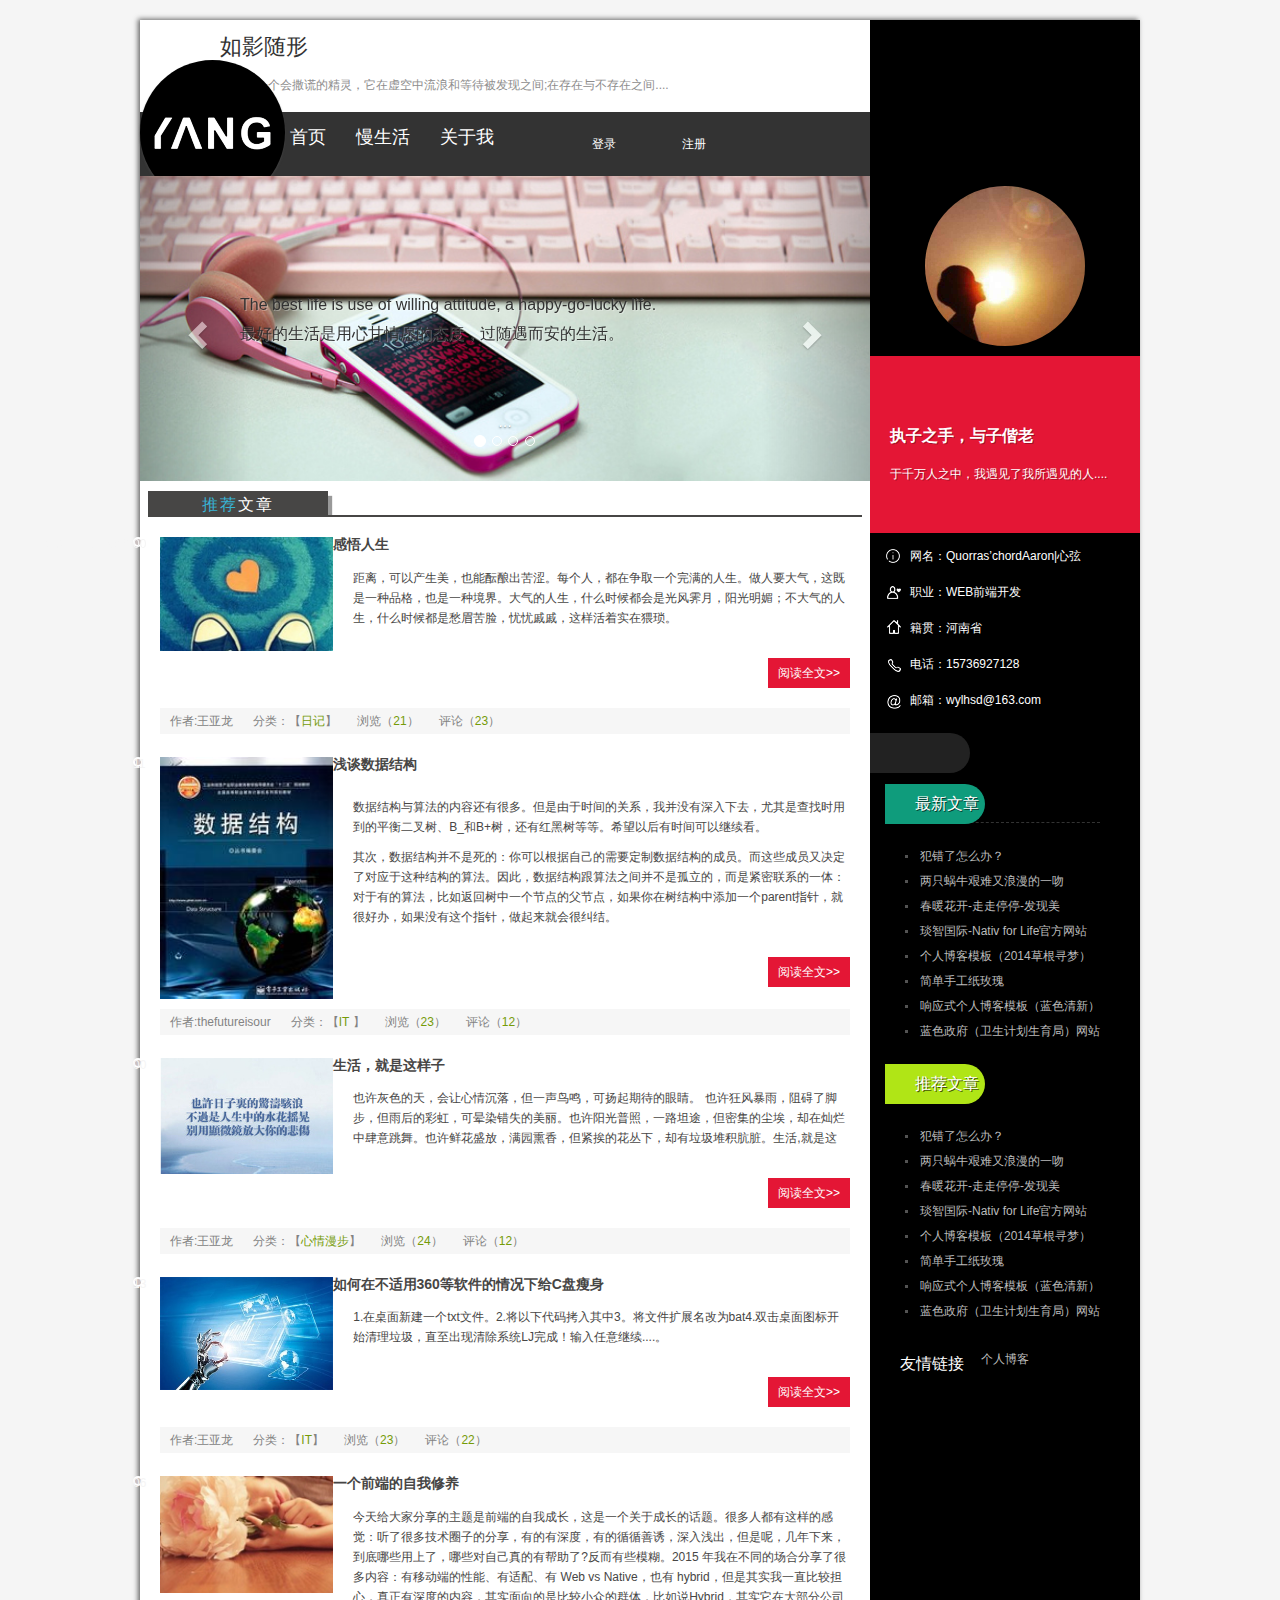
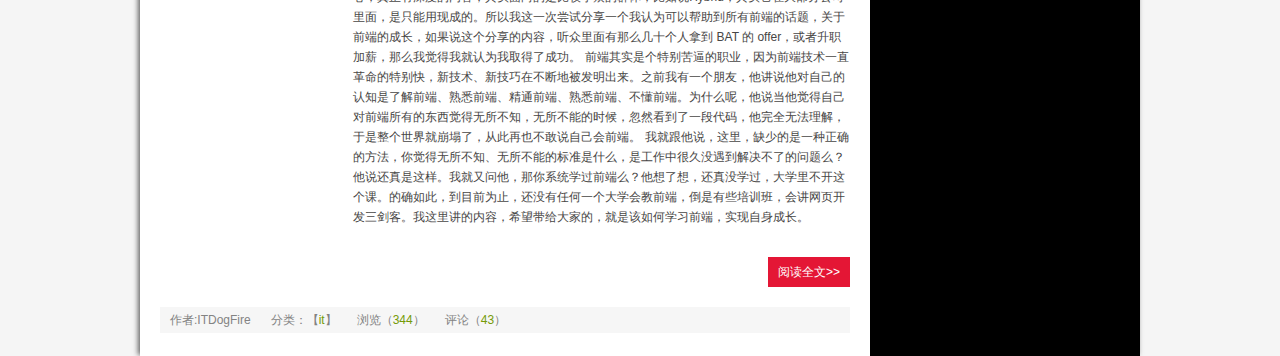
<file: index.html>
<!doctype html>
<html xmlns="http://www.w3.org/1999/html">
	<head>
		<meta charset="UTF-8">
		<meta name="viewport" content="width=device-width, minimum-scale=1.0, maximum-scale=1.0">
		<title>黑色Html5响应式个人博客模板――主题《如影随形》</title>
		<meta name="keywords" content="个人博客模板,博客模板,响应式" />
		<meta name="description" content="如影随形主题的个人博客模板，神秘、俏皮。" />
		<link rel="shortcut icon" href="./logo.ico" type="image/x-icon"> 
		<link href="js/bootstrap/css/bootstrap.min.css" rel="stylesheet">
		<link href="css/base.css" rel="stylesheet">
		<link href="css/index.css" rel="stylesheet">
		<link href="css/media.css" rel="stylesheet">
		<script src="js/jquery-3.1.0.js"></script>
		<script src="js/jquery.form.min.js"></script>
		<script src="js/bootstrap/js/bootstrap.min.js"></script>
		<script src="js/jquery.validate.js"></script>
		<script src="js/jquery.cookie.js"></script>
		<script src="js/navjs.js" type="text/javascript" charset="UTF-8"></script>
		<script src="js/article.js"></script>
		<!--[if lt IE 9]>
    <script src="js/modernizr.js"></script>
    <![endif]-->
	</head>

	<body>
		<div class="ibody">
			<header>
				<h1>如影随形</h1>
				<h2>影子是一个会撒谎的精灵，它在虚空中流浪和等待被发现之间;在存在与不存在之间....</h2>
				<div class="logo">
					<a href="/"></a>
				</div>
				<button type="button" class="navbar-toggle collapsed " data-toggle="collapse" data-target="#topnav">导航
           			 <span class="sr-only">Toggle navigation</span>
					<span class="icon-bar"></span>
					<span class="icon-bar"></span>
            		<span class="icon-bar"></span>
        		</button>
				<nav class="collapse navbar-collapse" id="topnav">
					<ul class="navbar-nav nav ">
						<li>
							<a href="index.html">首页</a>
						</li>
						<li>
							<a href="newlist.html">慢生活</a>
						</li>
						<li>
							<a href="about.html">关于我</a>
						</li>
						<ul class="pull-right navbar-nav">
							<li id="login_in" class="btn" data-toggle="modal" data-target="#login">
								<a href="javascript:void (0)">登录</a>
							</li>
							<li id="register" class="btn" data-toggle="modal" data-target="#reg">
								<a href="javascript:void (0)">注册</a>
							</li>
							<li id="user">
								<a href="javascript:void (0)">王亚龙</a>
							</li>
							<li id="login_out">
								<a href="javascript:void (0)">退出</a>
							</li>
						</ul>
						<!--登录-->

						<!--注册-->
					</ul>
				</nav>
			</header>
			<!--注册-->
			<div class="modal fade" id="reg" tabindex="-1" role="dialog" aria-labelledby="myModalLabel" aria-hidden="false">
				<div class="modal-dialog">
					<div class="modal-content">
						<div class="modal-header">
							<button type="button" class="close" data-dismiss="modal" aria-hidden="true">
                                    &times;
                                </button>
							<h4 class="modal-title">
                                    欢迎注册
                                </h4>
						</div>
						<div class="modal-body">
							<form class="form-horizontal" role="form" id="form_reg">
								<div class="form-group">
									<label for="reg_user" class="col-sm-2 control-label">账号：</label>
									<div class="col-sm-6">
										<input type="text" class="form-control col-sm-6" name="reg_user" id="reg_user" placeholder="请输入账号">
									</div>
								</div>
								<div class="form-group">
									<label for="reg_password" class="col-sm-2 control-label">密码：</label>
									<div class="col-sm-6">
										<input type="password" class="form-control" name="reg_password" id="reg_password" placeholder="请输入密码">
									</div>
								</div>
								<div class="form-group">
									<label for="reg_password_again" class="col-sm-2 control-label">确认密码：</label>
									<div class="col-sm-6">
										<input type="password" class="form-control col-sm-6" name="reg_password_again" placeholder="请再次输入密码">
									</div>
								</div>
								<div class="form-group">
									<label for="email" class="col-sm-2 control-label">邮箱：</label>
									<div class="col-sm-6">
										<input type="text" class="form-control col-sm-6" name="email" placeholder="请输入邮箱，方便密码忘记时找回">
									</div>
								</div>
								<div class="form-group">
									<div class="col-sm-offset-2 col-sm-10">
										<button type="submit" class="btn btn-default">注册</button>
									</div>
								</div>
							</form>
						</div>
						<div class="modal-footer">
							<h4>点击空白处或者按下ESC键可推出</h4>
						</div>
					</div>
					<!-- /.modal-content -->
				</div>
				<!-- /.modal -->
			</div>
			<!--登录-->
			<div class="modal fade" id="login" tabindex="-1" role="dialog" aria-labelledby="myModalLabel" aria-hidden="true">
				<div class="modal-dialog">
					<div class="modal-content">
						<div class="modal-header">
							<button type="button" class="close" data-dismiss="modal" aria-hidden="true">
                                    &times;
                                </button>
							<h4 class="modal-title">
                                    欢迎登录
                                </h4>
						</div>
						<div class="modal-body">
							<form class="form-horizontal" role="form" id="form_login">
								<div class="form-group">
									<label for="user" class="col-sm-2 control-label">账号：</label>
									<div class="col-sm-5">
										<input type="text" class="form-control required" name="login_user" placeholder="请输入账号" id="login_user">
									</div>
								</div>
								<div class="form-group">
									<label for="password" class="col-sm-2 control-label">密码:</label>
									<div class="col-sm-5">
										<input type="password" class="form-control" name="login_password" placeholder="请输入密码">
									</div>
								</div>
								<div class="form-group">
									<div class="col-sm-offset-2 col-sm-4">
										<div class="checkbox">
											<label>
                                                        <input type="checkbox" id="checkbox"> 请记住我
                                                    </label>
										</div>
									</div>
								</div>
								<div class="form-group">
									<div class="col-sm-offset-2 col-sm-10">
										<button type="submit" class="btn btn-default">登录</button>
									</div>
								</div>
							</form>
						</div>
						<div class="modal-footer">
							<h4>点击空白处或者按下ESC键可推出</h4>
						</div>
					</div>
					<!-- /.modal-content -->
				</div>
				<!-- /.modal -->
			</div>
			<div class="visible-sm visible-xs" style="margin-top: 20px;">
				<div class="avatar visible-sm" style="float: left;">
					<a href="about.html"><span>关于杨青</span></a>
				</div>

				<div class="topspaceinfo" style="color: #2B669A;float: left;">
					<h1>执子之手，与子偕老</h1>
					<p>于千万人之中，我遇见了我所遇见的人....</p>
				</div>
				<div class="about_c" style="color: #2B669A; float: left;">
					<p>网名：Quorras’chordAaron|心弦</p>
					<p>职业：WEB前端开发</p>
					<p>籍贯：河南省</p>
					<p>电话：15736927128</p>
					<p>邮箱：wylhsd@163.com</p>
				</div>
				<div class="bdsharebuttonbox col-sm-12" style="background-color: #2B669A;">
					<a href="#" class="bds_qzone" data-cmd="qzone" title="分享到QQ空间"></a>
					<a href="#" class="bds_tsina" data-cmd="tsina" title="分享到新浪微博"></a>
					<a href="#" class="bds_tqq" data-cmd="tqq" title="分享到腾讯微博"></a>
					<a href="#" class="bds_renren" data-cmd="renren" title="分享到人人网"></a>
					<a href="#" class="bds_weixin" data-cmd="weixin" title="分享到微信"></a>
					<a href="#" class="bds_more" data-cmd="more"></a>
				</div>
			</div>
			<article>
				<div class="banner hidden-xs ">
					<div id="carousel-example-generic" class="carousel slide" data-ride="carousel">
						<!-- Indicators -->
						<ol class="carousel-indicators">
							<li data-target="#carousel-example-generic" data-slide-to="0" class="active"></li>
							<li data-target="#carousel-example-generic" data-slide-to="1"></li>
							<li data-target="#carousel-example-generic" data-slide-to="2"></li>
							<li data-target="#carousel-example-generic" data-slide-to="3"></li>
						</ol>

						<!-- Wrapper for slides -->
						<div class="carousel-inner" role="listbox">
							<div class="item active">
								<img src="./images/a1.jpg" alt="..." class="img-responsive" width="100%">
								<div class="carousel-caption">
									...
								</div>
							</div>
							<div class="item">
								<img src="./images/a2.jpg" alt="..." class="img-responsive" width="100%">
								<div class="carousel-caption">
									...
								</div>
							</div>
							<div class="item">
								<img src="./images/a3.jpg" alt="..." class="img-responsive" width="100%">
								<div class="carousel-caption">
									...
								</div>
							</div>
							<div class="item">
								<img src="./images/a4.jpg" alt="..." class="img-responsive" width="100%">
								<div class="carousel-caption">
									...
								</div>
							</div>
						</div>

						<!-- Controls -->
						<a class="left carousel-control" href="#carousel-example-generic" role="button" data-slide="prev">
							<span class="glyphicon glyphicon-chevron-left"></span>
							<span class="sr-only">Previous</span>
						</a>
						<a class="right carousel-control" href="#carousel-example-generic" role="button" data-slide="next">
							<span class="glyphicon glyphicon-chevron-right"></span>
							<span class="sr-only">Next</span>
						</a>
					</div>
					<ul class="texts">
						<p class="text-wrap">The best life is use of willing attitude, a happy-go-lucky life. </p>
						<p>最好的生活是用心甘情愿的态度，过随遇而安的生活。</p>
					</ul>
				</div>
				<div class="bloglist" style="margin-top: 10px;position: relative">
					<h2>
                		<p><span>推荐</span>文章</p>
            		</h2>

				</div>
			</article>
			<aside class="hidden-xs hidden-sm">
				<div class="avatar">
					<a href="about.html"><span>关于本人</span></a>
				</div>
				<div class="topspaceinfo">
					<h1>执子之手，与子偕老</h1>
					<p>于千万人之中，我遇见了我所遇见的人....</p>
				</div>
				<div class="about_c">
					<p>网名：Quorras’chordAaron|心弦</p>
					<p>职业：WEB前端开发</p>
					<p>籍贯：河南省</p>
					<p>电话：15736927128</p>
					<p>邮箱：wylhsd@163.com</p>
				</div>
				<div class="bdsharebuttonbox col-sm-12">
					<a href="#" class="bds_qzone" data-cmd="qzone" title="分享到QQ空间"></a>
					<a href="#" class="bds_tsina" data-cmd="tsina" title="分享到新浪微博"></a>
					<a href="#" class="bds_tqq" data-cmd="tqq" title="分享到腾讯微博"></a>
					<a href="#" class="bds_renren" data-cmd="renren" title="分享到人人网"></a>
					<a href="#" class="bds_weixin" data-cmd="weixin" title="分享到微信"></a>
					<a href="#" class="bds_more" data-cmd="more"></a>
				</div>
				<div class="tj_news col-sm-12">
					<h2>
                <p class="tj_t1">最新文章</p>
            </h2>
					<ul>
						<li>
							<a href="/">犯错了怎么办？</a>
						</li>
						<li>
							<a href="/">两只蜗牛艰难又浪漫的一吻</a>
						</li>
						<li>
							<a href="/">春暖花开-走走停停-发现美</a>
						</li>
						<li>
							<a href="/">琰智国际-Nativ for Life官方网站</a>
						</li>
						<li>
							<a href="/">个人博客模板（2014草根寻梦）</a>
						</li>
						<li>
							<a href="/">简单手工纸玫瑰</a>
						</li>
						<li>
							<a href="/">响应式个人博客模板（蓝色清新）</a>
						</li>
						<li>
							<a href="/">蓝色政府（卫生计划生育局）网站</a>
						</li>
					</ul>
					<h2>
                <p class="tj_t2">推荐文章</p>
            </h2>
					<ul>
						<li>
							<a href="/">犯错了怎么办？</a>
						</li>
						<li>
							<a href="/">两只蜗牛艰难又浪漫的一吻</a>
						</li>
						<li>
							<a href="/">春暖花开-走走停停-发现美</a>
						</li>
						<li>
							<a href="/">琰智国际-Nativ for Life官方网站</a>
						</li>
						<li>
							<a href="/">个人博客模板（2014草根寻梦）</a>
						</li>
						<li>
							<a href="/">简单手工纸玫瑰</a>
						</li>
						<li>
							<a href="/">响应式个人博客模板（蓝色清新）</a>
						</li>
						<li>
							<a href="/">蓝色政府（卫生计划生育局）网站</a>
						</li>
					</ul>
				</div>
				<div class="links">
					<h2>
                <p>友情链接</p>
            		</h2>
					<ul>
						<li>
							<a href="/">个人博客</a>
						</li>
					</ul>
				</div>
			</aside>
			<!--<script src="js/silder.js"></script>-->
			<div class="clear"></div>
			<!-- 清除浮动 -->
		</div>
	</body>
</html>
</file>
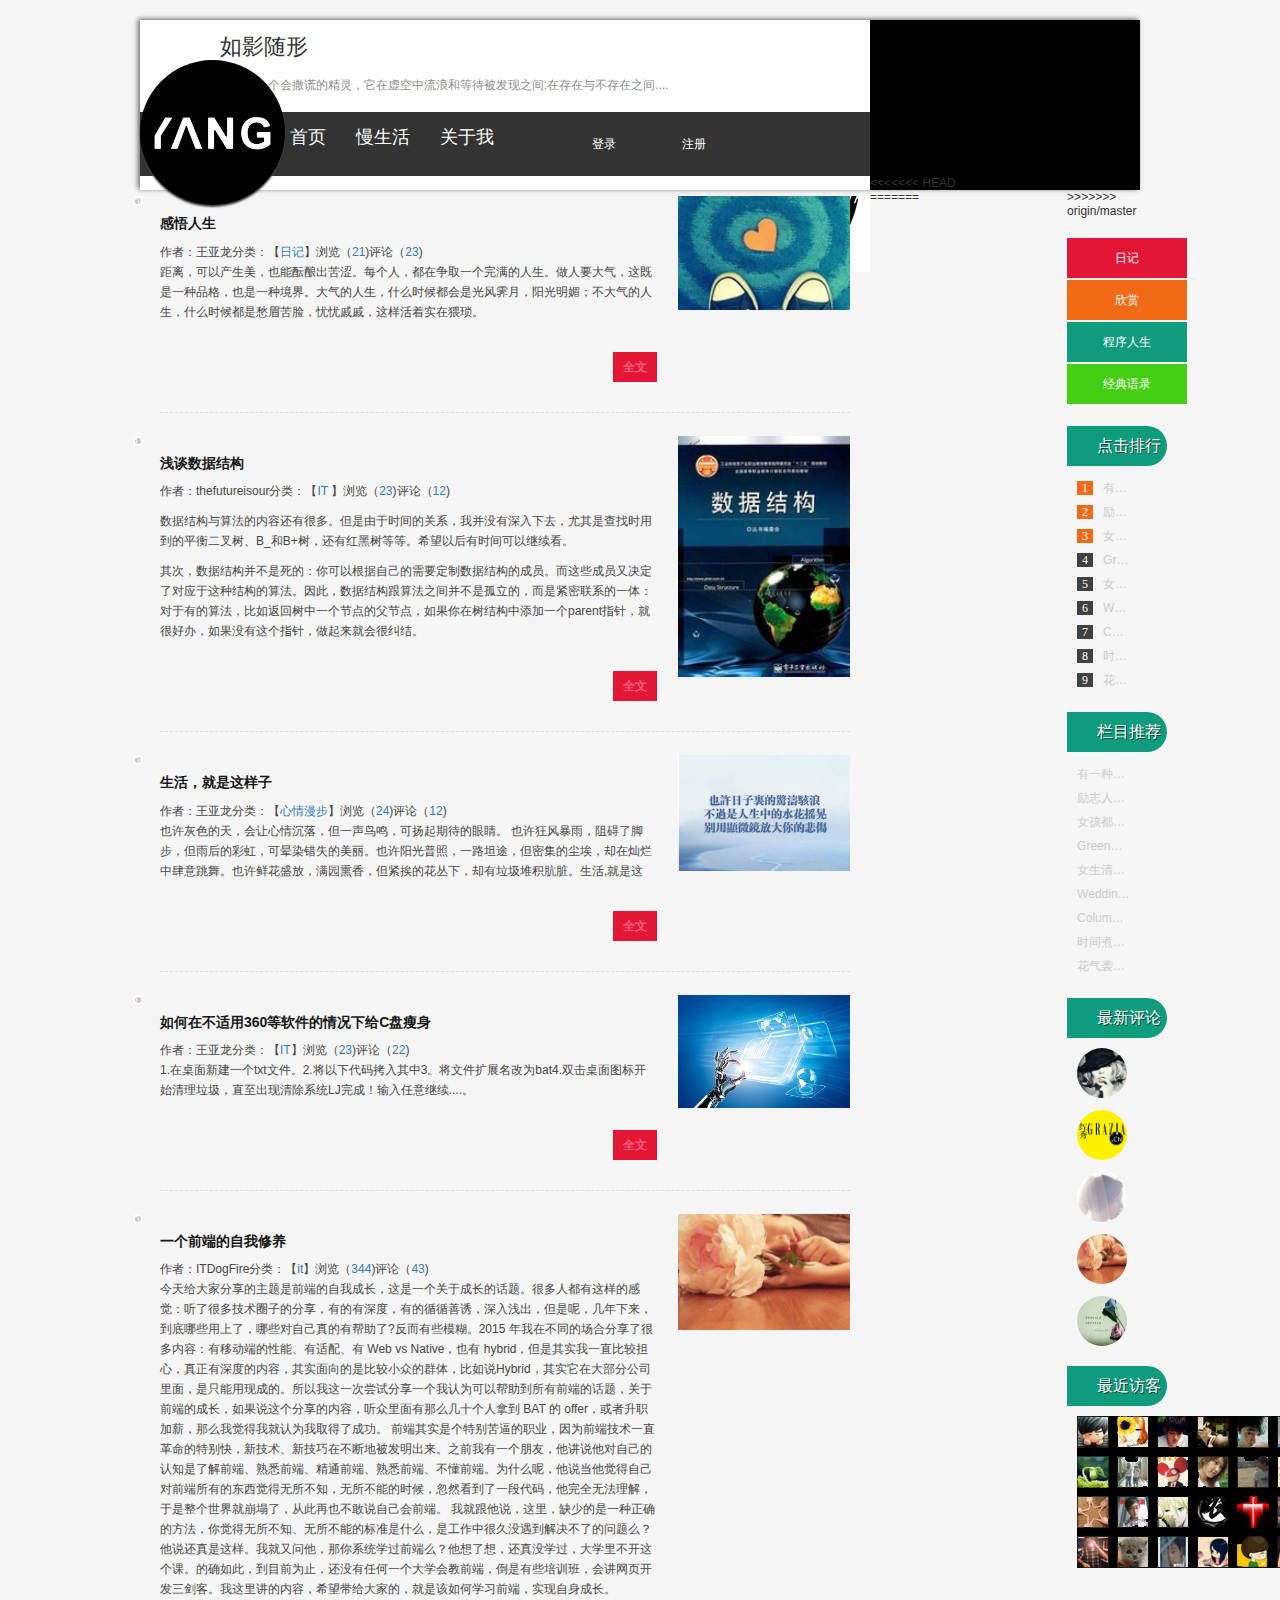
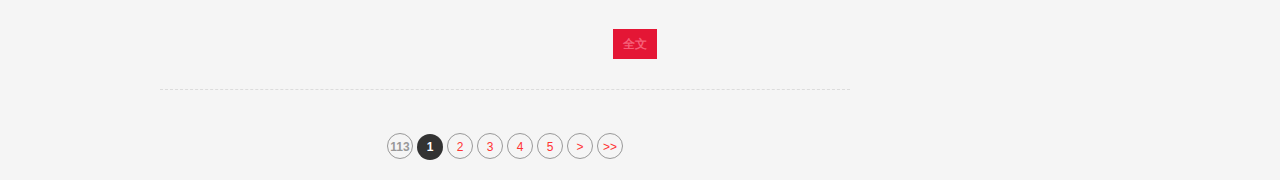
<file: newlist.html>
<!doctype html>
<html>
<head>
  <meta charset="UTF-8">
  <meta name="viewport" content="width=device-width, minimum-scale=1.0, maximum-scale=1.0">
  <title>黑色Html5响应式个人博客模板――主题《如影随形》</title>
  <meta name="keywords" content="个人博客模板,博客模板,响应式" />
  <meta name="description" content="如影随形主题的个人博客模板，神秘、俏皮。" />
  <link href="js/bootstrap/css/bootstrap.min.css" rel="stylesheet">
  <link href="css/base.css" rel="stylesheet">
  <link href="css/index.css" rel="stylesheet">
  <link href="css/style.css" rel="stylesheet">
  <link href="css/about.css" rel="stylesheet">
  <link href="css/media.css" rel="stylesheet">
  <script src="js/jquery-3.1.0.js"></script>
  <script src="js/jquery.form.min.js"></script>
  <script src="js/bootstrap/js/bootstrap.min.js"></script>
  <script src="js/jquery.validate.js"></script>
  <script src="js/jquery.cookie.js"></script>
  <script src="js/navjs.js"></script>
<meta name="viewport" content="width=device-width, minimum-scale=1.0, maximum-scale=1.0">
<!--[if lt IE 9]>
<script src="js/modernizr.js"></script>
<![endif]-->

</head>
<body>
<div class="ibody">
  <header>
    <h1>如影随形</h1>
    <h2>影子是一个会撒谎的精灵，它在虚空中流浪和等待被发现之间;在存在与不存在之间....</h2>
    <div class="logo"><a href="/"></a></div>
    <button type="button" class="navbar-toggle collapsed " data-toggle="collapse" data-target="#topnav">导航
      <span class="sr-only">Toggle navigation</span>
      <span class="icon-bar"></span>
      <span class="icon-bar"></span>
      <span class="icon-bar"></span>
    </button>
    <nav class="collapse navbar-collapse" id="topnav">
      <ul class="navbar-nav nav ">
        <li>
          <a href="index.html">首页</a>
        </li>
        <li>
          <a href="newlist.html">慢生活</a>
        </li>
        <li>
          <a href="about.html">关于我</a>
        </li>
        <ul class="pull-right navbar-nav">
          <li id="login_in" class="btn" data-toggle="modal" data-target="#login">
            <a href="javascript:void (0)">登录</a>
          </li>
          <li id="register" class="btn" data-toggle="modal" data-target="#reg">
            <a href="javascript:void (0)">注册</a>
          </li>
          <li id="user">
            <a href="javascript:void (0)">王亚龙</a>
          </li>
          <li id="login_out">
            <a href="javascript:void (0)">退出</a>
          </li>
        </ul>
        <!--登录-->

        <!--注册-->
      </ul>
    </nav>
  </header>
  <div class="modal fade" id="reg" tabindex="-1" role="dialog" aria-labelledby="myModalLabel" aria-hidden="false">
    <div class="modal-dialog">
      <div class="modal-content">
        <div class="modal-header">
          <button type="button" class="close" data-dismiss="modal" aria-hidden="true">
            &times;
          </button>
          <h4 class="modal-title">
            欢迎注册
          </h4>
        </div>
        <div class="modal-body">
          <form class="form-horizontal" role="form" id="form_reg">
            <div class="form-group">
              <label for="reg_user" class="col-sm-2 control-label">账号：</label>
              <div class="col-sm-6">
                <input type="text" class="form-control col-sm-6" name="reg_user" id="reg_user" placeholder="请输入账号">
              </div>
            </div>
            <div class="form-group">
              <label for="reg_password" class="col-sm-2 control-label">密码：</label>
              <div class="col-sm-6">
                <input type="password" class="form-control" name="reg_password" id="reg_password" placeholder="请输入密码">
              </div>
            </div>
            <div class="form-group">
              <label for="reg_password_again" class="col-sm-2 control-label">确认密码：</label>
              <div class="col-sm-6">
                <input type="password" class="form-control col-sm-6" name="reg_password_again" placeholder="请再次输入密码">
              </div>
            </div>
            <div class="form-group">
              <label for="email" class="col-sm-2 control-label">邮箱：</label>
              <div class="col-sm-6">
                <input type="text" class="form-control col-sm-6" name="email" placeholder="请输入邮箱，方便密码忘记时找回">
              </div>
            </div>
            <div class="form-group">
              <div class="col-sm-offset-2 col-sm-10">
                <button type="submit" class="btn btn-default">注册</button>
              </div>
            </div>
          </form>
        </div>
        <div class="modal-footer">
          <h4>点击空白处或者按下ESC键可推出</h4>
        </div>
      </div>
      <!-- /.modal-content -->
    </div>
    <!-- /.modal -->
  </div>
  <div class="modal fade" id="login" tabindex="-1" role="dialog" aria-labelledby="myModalLabel" aria-hidden="true">
    <div class="modal-dialog">
      <div class="modal-content">
        <div class="modal-header">
          <button type="button" class="close" data-dismiss="modal" aria-hidden="true">
            &times;
          </button>
          <h4 class="modal-title">
            欢迎登录
          </h4>
        </div>
        <div class="modal-body">
          <form class="form-horizontal" role="form" id="form_login">
            <div class="form-group">
              <label for="user" class="col-sm-2 control-label">账号：</label>
              <div class="col-sm-5">
                <input type="text" class="form-control required" name="login_user" placeholder="请输入账号" id="login_user">
              </div>
            </div>
            <div class="form-group">
              <label for="password" class="col-sm-2 control-label">密码:</label>
              <div class="col-sm-5">
                <input type="password" class="form-control" name="login_password" placeholder="请输入密码">
              </div>
            </div>
            <div class="form-group">
              <div class="col-sm-offset-2 col-sm-4">
                <div class="checkbox">
                  <label>
                    <input type="checkbox" id="checkbox"> 请记住我
                  </label>
                </div>
              </div>
            </div>
            <div class="form-group">
              <div class="col-sm-offset-2 col-sm-10">
                <button type="submit" class="btn btn-default">登录</button>
              </div>
            </div>
          </form>
        </div>
        <div class="modal-footer">
          <h4>点击空白处或者按下ESC键可推出</h4>
        </div>
      </div>
      <!-- /.modal-content -->
    </div>
    <!-- /.modal -->
  </div>
  <article>
    <div class="bloglist">
    </div>
    <div class="page"><a title="Total record"><b>113</b></a><b>1</b><a href="/">2</a><a href="/">3</a><a href="/">4</a><a href="/">5</a><a href="/">&gt;</a><a href="/">&gt;&gt;</a></div>
  </article>
<<<<<<< HEAD
  <aside class="visible-lg visible-md">
=======
  <aside  class="visible-lg visible-md">
>>>>>>> origin/master
    <div class="rnav">
      <li class="rnav1 "><a href="/">日记</a></li>
      <li class="rnav2 "><a href="/">欣赏</a></li>
      <li class="rnav3 "><a href="/">程序人生</a></li>
      <li class="rnav4 "><a href="/">经典语录</a></li>
    </div>
    <div class="ph_news">
      <h2>
        <p>点击排行</p>
      </h2>
      <ul class="ph_n">
        <li><span class="num1">1</span><a href="/">有一种思念，是淡淡的幸福,一个心情一行文字</a></li>
        <li><span class="num2">2</span><a href="/">励志人生-要做一个潇洒的女人</a></li>
        <li><span class="num3">3</span><a href="/">女孩都有浪漫的小情怀――浪漫的求婚词</a></li>
        <li><span>4</span><a href="/">Green绿色小清新的夏天-个人博客模板</a></li>
        <li><span>5</span><a href="/">女生清新个人博客网站模板</a></li>
        <li><span>6</span><a href="/">Wedding-婚礼主题、情人节网站模板</a></li>
        <li><span>7</span><a href="/">Column 三栏布局 个人网站模板</a></li>
        <li><span>8</span><a href="/">时间煮雨-个人网站模板</a></li>
        <li><span>9</span><a href="/">花气袭人是酒香―个人网站模板</a></li>
      </ul>
      <h2>
        <p>栏目推荐</p>
      </h2>
      <ul>
        <li><a href="/">有一种思念，是淡淡的幸福,一个心情一行文字</a></li>
        <li><a href="/">励志人生-要做一个潇洒的女人</a></li>
        <li><a href="/">女孩都有浪漫的小情怀――浪漫的求婚词</a></li>
        <li><a href="/">Green绿色小清新的夏天-个人博客模板</a></li>
        <li><a href="/">女生清新个人博客网站模板</a></li>
        <li><a href="/">Wedding-婚礼主题、情人节网站模板</a></li>
        <li><a href="/">Column 三栏布局 个人网站模板</a></li>
        <li><a href="/">时间煮雨-个人网站模板</a></li>
        <li><a href="/">花气袭人是酒香―个人网站模板</a></li>
      </ul>
      <h2>
        <p>最新评论</p>
      </h2>
      <ul class="pl_n">
        <dl>
          <dt><img src="images/s8.jpg"> </dt>
          <dt> </dt>
          <dd>DanceSmile
            <time>49分钟前</time>
          </dd>
          <dd><a href="/">文章非常详细，我很喜欢.前端的工程师很少，我记得几年前yahoo花高薪招聘前端也招不到</a></dd>
        </dl>
        <dl>
          <dt><img src="images/s7.jpg"> </dt>
          <dt> </dt>
          <dd>yisa
            <time>2小时前</time>
          </dd>
          <dd><a href="/">我手机里面也有这样一个号码存在</a></dd>
        </dl>
        <dl>
          <dt><img src="images/s6.jpg"> </dt>
          <dt> </dt>
          <dd>小林博客
            <time>8月7日</time>
          </dd>
          <dd><a href="/">博客色彩丰富，很是好看</a></dd>
        </dl>
        <dl>
          <dt><img src="images/003.jpg"> </dt>
          <dt> </dt>
          <dd>DanceSmile
            <time>49分钟前</time>
          </dd>
          <dd><a href="/">文章非常详细，我很喜欢.前端的工程师很少，我记得几年前yahoo花高薪招聘前端也招不到</a></dd>
        </dl>
        <dl>
          <dt><img src="images/002.jpg"> </dt>
          <dt> </dt>
          <dd>yisa
            <time>2小时前</time>
          </dd>
          <dd><a href="/">我手机里面也有这样一个号码存在</a></dd>
        </dl>
      </ul>
      <h2>
        <p>最近访客</p>
        <ul>
          <img src="images/vis.jpg"><!-- 直接使用“多说”插件的调用代码 -->
        </ul>
      </h2>
    </div>
  </aside>

  <div class="clear"></div>
  <!-- 清除浮动 --> 
</div>
</body>
</html>
<script>
  var json=[{"count":"3","title":"感悟人生","content":"距离，可以产生美，也能酝酿出苦涩。每个人，都在争取一个完满的人生。" +
  "做人要大气，这既是一种品格，也是一种境界。大气的人生，什么时候都会是光风霁月，阳光明媚；" +
  "不大气的人生，什么时候都是愁眉苦脸，忧忧戚戚，这样活着实在猥琐。","author":"王亚龙","class":"日记","date":"2016-10-19 18:00:00","view":"21","comment":"23","img":"./images/006.jpg"},
    {"count":"3","title":"浅谈数据结构","content":"<p>数据结构与算法的内容还有很多。但是由于时间的关系，我并没有深入下去，尤其是查找时用到的平衡二叉树、B_和B+树，还有红黑树等等。希望以后有时间可以继续看。</p><p>其次，数据结构并不是死的：你可以根据自己的需要定制数据结构的成员。而这些成员又决定了对应于这种结构的算法。因此，数据结构跟算法之间并不是孤立的，而是紧密联系的一体：对于有的算法，比如返回树中一个节点的父节点，如果你在树结构中添加一个parent指针，就很好办，如果没有这个指针，做起来就会很纠结。</p>","author":"thefutureisour","class":"IT ","date":"2016-10-19 07:14:11","view":"23","comment":"12","img":"./images/shujujiegou.jpg"},
    {"count":"3","title":"生活，就是这样子","content":"也许灰色的天，会让心情沉落，但一声鸟鸣，可扬起期待的眼睛。 也许狂风暴雨，阻碍了脚步，但雨后的彩虹，可晕染错失的美丽。也许阳光普照，一路坦途，但密集的尘埃，却在灿烂中肆意跳舞。也许鲜花盛放，满园熏香，但紧挨的花丛下，却有垃圾堆积肮脏。生活,就是这","author":"王亚龙","class":"心情漫步","date":"2016-10-19 00:00:00","view":"24","comment":"12","img":"./images/01.jpg"},
    {"count":"3","title":"如何在不适用360等软件的情况下给C盘瘦身","content":"1.在桌面新建一个txt文件。2.将以下代码拷入其中3。将文件扩展名改为bat4.双击桌面图标开始清理垃圾，直至出现清除系统LJ完成！输入任意继续....。","author":"王亚龙","class":"IT","date":"2016-10-18 18:16:13","view":"23","comment":"22","img":"./images/it001.jpg"},
    {"count":"3","title":"一个前端的自我修养","content":"今天给大家分享的主题是前端的自我成长，这是一个关于成长的话题。很多人都有这样的感觉：听了很多技术圈子的分享，有的有深度，有的循循善诱，深入浅出，但是呢，几年下来，到底哪些用上了，哪些对自己真的有帮助了?反而有些模糊。2015 年我在不同的场合分享了很多内容：有移动端的性能、有适配、有 Web vs Native，也有 hybrid，但是其实我一直比较担心，真正有深度的内容，其实面向的是比较小众的群体，比如说Hybrid，其实它在大部分公司里面，是只能用现成的。所以我这一次尝试分享一个我认为可以帮助到所有前端的话题，关于前端的成长，如果说这个分享的内容，听众里面有那么几十个人拿到 BAT 的 offer，或者升职加薪，那么我觉得我就认为我取得了成功。  前端其实是个特别苦逼的职业，因为前端技术一直革命的特别快，新技术、新技巧在不断地被发明出来。之前我有一个朋友，他讲说他对自己的认知是了解前端、熟悉前端、精通前端、熟悉前端、不懂前端。为什么呢，他说当他觉得自己对前端所有的东西觉得无所不知，无所不能的时候，忽然看到了一段代码，他完全无法理解，于是整个世界就崩塌了，从此再也不敢说自己会前端。  我就跟他说，这里，缺少的是一种正确的方法，你觉得无所不知、无所不能的标准是什么，是工作中很久没遇到解决不了的问题么？他说还真是这样。我就又问他，那你系统学过前端么？他想了想，还真没学过，大学里不开这个课。的确如此，到目前为止，还没有任何一个大学会教前端，倒是有些培训班，会讲网页开发三剑客。我这里讲的内容，希望带给大家的，就是该如何学习前端，实现自身成长。","author":"ITDogFire","class":"it","date":"2016-10-17 20:17:06","view":"344",
      "comment":"43","img":"./images/003.jpg"}
  ];
  var html="";
  console.log(json.length);
  for(var i = 0; i < json.length; i++) {
    console.log("hello");
    html += "<div class='newblog'><ul><h3><a>"+json[i].title+"</a></h3><div class='author'><span>作者："+
            json[i].author+"<span><span>分类：【<a>"+json[i].class+"</a>】<span>浏览（<a>"+
            json[i].view+"</a>)<span>评论（<a>"+json[i].comment+"</a>)</span></div><p>"+
            json[i].content+"</p><a href='/' target='blank' class='readmore'>全文</a></ul>"+
            '<figure><img src="'+json[i].img+'" ></figure><div class="dateview">'+json[i].date+
            "</div></div>"
    console.log(html);
  }
  $(".bloglist").append(html);
</script>
</file>
<file: css/base.css>
@charset "utf-8";
* {
    margin: 0;
    padding: 0
}

body {
    font: 12px "����", Arial, Helvetica, sans-serif;
    background: #f5f5f5
}

img {
    border: 0;
    display: block
}

ul {
    list-style: none;
}

h1, h2, h3, h4, h5, h6 {
    font-size: 100%;
    font-weight: normal;
}

a {
    outline: none;
}

a:link, a:visited {
    text-decoration: none;
}

a:hover {
    text-decoration: none;
}

.clear {
    clear: both;
}

.blank {
    height: 5px;
    overflow: hidden;
    width: 100%;
    margin: auto;
    clear: both
}
.ibody {
    background: url(../images/bg.png) repeat-y;
    width: 1000px;
    margin: auto;
    box-shadow: -2px -1px 5px #666;
}

header {
    position: relative;
 
}

header h1 {
    padding: 15px 0 0 80px;
    font-size: 22px;
    font-family: "Microsoft Yahei", Arial, Helvetica, sans-serif;
}

header h2 {
    margin: 20px 80px;
    color: #8e8d8d
}

/* logo */
.logo {
    background: url(../images/logo.png) no-repeat #000 center;
    width: 145px;
    height: 145px;
    border-radius: 50%;
    position: absolute;
    left: 0px;
    top: 40px;
    box-shadow: 0px 2px 2px #414141;
}

.logo:hover {
    background: url(../images/home.png) no-repeat #000 center;
}

.logo a {
    width: 100%;
    height: 100%;
    display: block
}

nav {
    background: rgba(0, 0, 0, 0.8);
    filter: progid:DXImageTransform.Microsoft.gradient(gradientType=0, startColorstr=#3333333, endColorstr=#3333333);
}

nav a {
    display: inline-block;
    font-size: 18px;
    font-family: "Microsoft Yahei", Arial, Helvetica, sans-serif;
    color: #FFF;
    padding: 0 20px;
    -webkit-transition: all 1s;
    -moz-transition: all 1s;
    -o-transition: all 1s;
    transition: all 1s;
}

nav a:hover {
    background: #e41635;
}

#topnav_current {
    background: #e41635
}

article {
    width: 73%;
    float: left;
    background: url(../images/ibodybg.png) 560px -147px no-repeat;
}

aside {
    width: 27%;
    /*background: url(../images/ibodybg.png) -170px -147px no-repeat #000;*/
    float: right;
}

.copyright {
    background: #0d0d0d;
    border-radius: 50%;
    text-align: center;
    color: #d8d8d8;
    padding: 20px;
    margin: 60px 20px 0 20px;
    border: #1b1a1a 1px solid;
}

.copyright p {
    line-height: 26px;
    text-shadow: #000 1px 1px 1px
}

.copyright p a {
    color: #d8d8d8;
}

header .navbar-toggle {
    background-color: blueviolet;
    margin: 30px 0;
    z-index: 999;
    position: absolute;
    top: 10px;
    left: 5px;
}

header .navbar-toggle .icon-bar {
    background-color: red;
}
header .nav{
    padding-left: 120px;
}
header nav .pull-right{
    padding-left: 50px;
}
#login_out>a,#user>a,#login_in>a,#register>a{
    font-size: 12px;
}
header .navbar-collapse{
    overflow-x: hidden;
}
.load_more {
	text-align: center;
	display: block;
	
	height: 25px;
	background-color: lightgoldenrodyellow;
}
</file>
<file: css/index.css>
@charset "gb2312";
/* CSS Document */
.banner {
    /*background: url(../images/banner.jpg) no-repeat center;*/
    /*height: 290px;*/
    /*margin: 10px auto;*/
    width: 100%;
    font-size: 16px;
    font-family: "Microsoft Yahei", Arial, Helvetica, sans-serif;
    position: relative;
}

.texts {
    /*line-height: 36px;*/
    padding: 90px 0 0 40px;
    text-shadow: 1px 1px rgba(255, 255, 255, 0.3);
    position: absolute;
    top:30px
}

.texts p {
    -webkit-transition: all 1s;
    -moz-transition: all 1s;
    -o-transition: all 1s;
    transition: all 1s;
    -webkit-transform: translate(60px);
    -moz-transform: translate(60px);
    -o-transform: translate(60px);
    -ms-transform: translate(60px);
    transform: translate(60px);
}

.texts p:hover {
    padding-left: 20px
}

.texts p:nth-child(1) {
    -webkit-animation: animations 3s ease-out 1s backwards;
    -moz-animation: animations 3s ease-out 1s backwards;
    -o-animation: animations 3s ease-out 1s backwards;
    -ms-animation: animations 3s ease-out 1s backwards;
    animation: animations 3s ease-out 1s backwards;
}

.texts p:nth-child(2) {
    -webkit-animation: animations 3s ease-out 4s backwards;
    -moz-animation: animations 3s ease-out 4s backwards;
    -o-animation: animations 3s ease-out 4s backwards;
    -ms-animation: animations 3s ease-out 4s backwards;
    animation: animations 3s ease-out 4s backwards;
}

@-webkit-keyframes animations {
    0% {
        -webkit-transform: translate(0);
        opacity: 0;
    }
    50% {
        -webkit-transform: translate(30px);
        opacity: .5;
    }
    100% {
        -webkit-transform: translate(60px);
        opacity: 1;
    }
}

@-moz-keyframes animations {
    0% {
        -moz-transform: translate(0);
        opacity: 0;
    }
    50% {
        -moz-transform: translate(30px);
        opacity: .5;
    }
    100% {
        -moz-transform: translate(60px);
        opacity: 1;
    }
}

@-o-keyframes animations {
    0% {
        -o-transform: translate(0);
        opacity: 0;
    }
    50% {
        -o-transform: translate(30px);
        opacity: .5;
    }
    100% {
        -o-transform: translate(60px);
        opacity: 1;
    }
}

@-ms-keyframes animations {
    0% {
        -ms-transform: translate(0);
        opacity: 0;
    }
    50% {
        -ms-transform: translate(30px);
        opacity: .5;
    }
    100% {
        -ms-transform: translate(60px);
        opacity: 1;
    }
}

@keyframes animations {
    0% {
        transform: translate(0);
        opacity: 0;
    }
    50% {
        transform: translate(30px);
        opacity: .5;
    }
    100% {
        transform: translate(60px);
        opacity: 1;
    }
}

/* ����������б� */
.bloglist h2 {
    border-bottom: #474645 2px solid;
    margin: 0 8px 20px 8px;
    height: 26px;
    overflow: hidden;
    line-height: 28px;
    font-size: 16px;
    font-family: "Microsoft Yahei", Arial, Helvetica, sans-serif;
    letter-spacing: 2px
}

.bloglist h2 p {
    background: #474645;
    width: 180px;
    color: #fff;
    text-align: center;
    box-shadow: #999 4px 5px 1px;
}

.bloglist h2 p span {
    color: #38b3d4;
}

.blogs {
    margin: 0 20px 20px 20px;
    position: relative;
}

.blogs h3 {
    font-size: 14px;
    font-weight: bold;
    margin-bottom: 15px;
    transition: all .5s
}

.blogs h3 a {
    color: #474645;
}

.blogs h3:hover {
    text-decoration: underline
}

.blogs figure {
    float: left;
    width: 25%;
    overflow: hidden;
}

.blogs figure img {
    width: 100%;
    margin: auto;
    -moz-transition: all 0.5s;
    -webkit-transition: all 0.5s;
    -o-transition: all 0.5s;
    transition: all 0.5s;
}

.blogs figure:hover img {
    -moz-transform: scale(1.1);
    -webkit-transform: scale(1.1);
    -o-transform: scale(1.1);
    -ms-transform: scale(1.1);
}

.blogs ul {
    float: right;
    line-height: 20px;
    width: 72%;
    color: #474645;
}
.blogs .comment-detial ul{
	float: none;
	width: 100%;
}
.blogs .comment-detial ul li{
	width: 100%;
	margin-bottom: 5px;
	line-height: 20px;
	background-color: pink;
	font-size: 18px;
	height: 20px;
}

.blogs ul:hover {
    cursor: pointer;
}

.autor {
    overflow: hidden;
    clear: both;
    margin: 10px 0 0 0;
    display: inline-block;
    line-height: 26px;
    height: 26px;
    color: #838383;
    background: #f6f6f6;
    width: 100%
}

.autor span {
    margin: 0 10px;
}

.autor span a {
    color: #759b08;
}

a.readmore {
    background: #e41635;
    color: #fff;
    padding: 5px 10px;
    float: right;
    margin: 20px 0 0 0
}

.blogs::before {
    content: "";
    width: 10px;
    height: 10px;
    border-radius: 50%;
    position: absolute;
    background: #cac1c1;
    border: 2px solid #fff;
    left: -27px;
    -webkit-transition: all 1s;
    -moz-transition: all 1s;
    -o-transition: all 1s;
    transition: all 1s;
}

.blogs:hover::before {
    background: #474645
}

.dateview {
    position: absolute;
    left: -125px;
    top: 0px;
    z-index: 1;
    color: #F5F5F5;
}

.blogs::after {
    content: "";
    width: 121px;
    height: 29px;
    position: absolute;
    left: -148px;
    top: -9px;
    z-index: 0;
    background: #474645 url(../images/ti.png) no-repeat;
    opacity: 0;
    -webkit-transition: all 1s;
    -moz-transition: all 1s;
    -o-transition: all 1s;
    transition: all 1s;
}

.blogs:hover::after {
    opacity: 1
}

/* �Ҳ������˵��� */
.avatar {
    margin: 10px auto;
    width: 160px;
    height: 160px;
    border-radius: 100%;
    overflow: hidden;
}

.avatar a {
    display: block;
    padding-top: 100px;
    width: 160px;
    background: url(../images/logo.JPG) no-repeat;
    background-size: 160px 160px;
}

.avatar a span {
    display: block;
    margin-top: 63px;
    padding-top: 8px;
    width: 160px;
    height: 55px;
    text-align: center;
    line-height: 20px;
    color: #fff;
    background: rgba(0, 0, 0, .5);
    -webkit-transition: margin-top .2s ease-in-out;
    -moz-transition: margin-top .2s ease-in-out;
    -o-transition: margin-top .2s ease-in-out;
    transition: margin-top .2s ease-in-out;
}

.avatar a:hover span {
    display: block;
    margin-top: 0;
}

.topspaceinfo {
    background: #e41635;
    padding: 40px 20px;
    color: #fff;
    text-shadow: 1px 1px rgba(0, 0, 0, .3);
}

.topspaceinfo h1 {
    font-size: 16px;
    line-height: 40px;
    font-weight: bold;
}

.about_c {
    margin: 10px 0;
    color: #fff;
    line-height: 26px;
}

.about_c p:first-child, .about_c p:nth-child(2), .about_c p:nth-child(3), .about_c p:nth-child(4), .about_c p:last-child {
    background: url(../images/about_c.png) no-repeat;
}

.about_c p:first-child {
    background-position: 15px 6px;
}

.about_c p:nth-child(2) {
    background-position: 15px -20px
}

.about_c p:nth-child(3) {
    background-position: 15px -48px
}

.about_c p:nth-child(4) {
    background-position: 15px -70px
}

.about_c p:last-child {
    background-position: 15px -97px
}

.about_c p {
    display: block;
    padding-left: 40px;
}

.about_c p:hover {
    background: #222
}

.bdsharebuttonbox {
    margin: 20px;
    clear: both;
}

/* �ٶȷ��� */
/* �Ҳ��Ƽ���Ϣ�б� */
.tj_news h2, .links h2 {
    font-size: 16px;
    font-family: "Microsoft Yahei", Arial, Helvetica, sans-serif;
    color: #FFF;
}

.tj_news h2 p, .links h2 p {
    height: 40px;
    line-height: 40px;
    width: 100px;
    padding: 0 0 0 30px;
    border-radius: 0 20px 20px 0;
    text-shadow: rgba(0, 0, 0, .65) 1px 1px;
}

.tj_t1 {
    background: #0f9c7c
}

.tj_t2 {
    background: #b0e516
}

.tj_news ul {
    margin: 20px 0 20px 20px
}

.tj_news ul li a:hover, .links ul li a:hover {
    text-decoration: underline;
    color: #FFF
}

.tj_news ul li {
    height: 25px;
    line-height: 25px;
    clear: both;
    padding-left: 5px;
    overflow: hidden;
    padding-left: 15px;
    background: url(../images/li.jpg) no-repeat left center;
}

.tj_news ul li a, .links ul li a {
    color: #bbbbbb;
}

/* �������� */
.links h2 p {
    background: #222
}

.links ul {
    margin: 20px 0
}

.links ul li {
    height: 30px;
    line-height: 30px;
    text-align: center;
    border-bottom: #333 1px dashed;
    margin: 0 40px;
}
</file>
<file: css/media.css>
@charset "gb2312";
/* media css Document */
@media screen and (max-width: 754px) {
    .ibody {
        width: 90%;
        margin: auto;
        box-shadow: 0px 2px 5px #666;
    }

    article {
        float: none;
        width: 100%;
        margin-top: 20px;
        background: #fff;
    }


    header {
        background: url(../images/ms8.png) top right no-repeat #FFF;
    }

    aside, .dateview {
        display: none
    }

    nav {
        padding-left: 0;
        text-align: center
    }
    header nav .pull-right {
        padding-left: 0;
    }

    nav a {
        padding: 0;
    }
    header .nav{
       padding-left: 0px;
    }

    .banner {
        background-size: auto;
        height: 130px;
        font-size: 12px;
        font-family: "Microsoft Yahei", Arial, Helvetica, sans-serif;
    }

    .texts {
        line-height: 36px;
        padding: 20px 0 0 10px;
        text-shadow: 1px 1px rgba(255, 255, 255, 0.3);
    }

    .blogs::after {
        background: none
    }

    .autor span {
        margin: 0 5px 0 0;
      
    }

    .blogs figure {
        width: 35%;
    }

    .blogs ul {
        width: 62%;
    }
<<<<<<< HEAD
    article .about{
=======
	article .about{
>>>>>>> origin/master
        padding-top: 70px;
    }
    article .bloglist{
        padding-top: 70px;
    }
}
@media screen and (max-width: 454px) {
    article {
        float: none;
        width: 100%
    }

    .logo {
        position: static;
        margin: 0 auto 10px
    }

    .texts {
        line-height: 36px;
        padding: 20px 0 0 10px;
        text-shadow: 1px 1px rgba(255, 255, 255, 0.3);
    }


    /*.blogs::after, .newblog::after {*/
        /*background: none*/
    /*}*/

    .blogs figure,.newblog figure {
        width: 100%;
        float: none;
    }
    .blogs ul, .newblog ul {
        width: 100%;
        float: none;
    }

    .blogs {
        margin: 0 10px 10px 10px;
    }
}
@media screen and (max-width:400px ) {
	.autor span:nth-child(2) {
        display: none;
      
    }
}
</file>
<file: css/style.css>
@charset "gb2312";
/* CSS Document */
.about_h { font-size: 12px; color: #666; line-height: 30px; height: 30px; border-bottom: #d7d7d7 1px solid; padding-left: 60px; margin: 20px; background: url(../images/5849.png) 40px 5px no-repeat; }
.about_h a { color: #666; margin: 0 5px; }
.about_h a:hover { color: #e41635 }
.newblog { margin: 0 20px 20px 20px; border-bottom: #dcdcdc 1px dashed; position: relative; clear: both; display: inline-block; padding-bottom: 20px; }
.newblog h3 { font-size: 14px; font-weight: bold; margin-bottom: 10px }
.newblog h3 a { color: #181818; }
.newblog h3 a:hover { text-decoration: underline }
.newblog ul { float: left; line-height: 20px; width: 72%; color: #474645; }
.newblog::before { content: ""; width: 10px; height: 10px; border-radius: 50%; position: absolute; background: #cac1c1; border: 2px solid #fff; left: -27px; -webkit-transition: all 1s; -moz-transition: all 1s; -o-transition: all 1s; transition: all 1s; }
.newblog:hover::before { background: #474645 }
.dateview { position: absolute; left: -125px; top: 0px; z-index: 1; color: #F5F5F5; }
.newblog::after { content: ""; width: 121px; height: 29px; position: absolute; left: -148px; top: -9px; z-index: 0; background: #474645 url(../images/ti.png) no-repeat; opacity: 0; -webkit-transition: all 1s; -moz-transition: all 1s; -o-transition: all 1s; transition: all 1s; }
.newblog:hover::after { opacity: 1 }
.dateview { position: absolute; left: -125px; top: 0px; z-index: 1; color: #F5F5F5; }
.newblog figure { float: right; width: 25%; overflow: hidden; }
.newblog figure img { width: 100%; margin: auto; -moz-transition: all 0.5s; -webkit-transition: all 0.5s; -o-transition: all 0.5s; transition: all 0.5s; }
.newblog figure:hover img { -moz-transform: scale(1.1); -webkit-transform: scale(1.1); -o-transform: scale(1.1); -ms-transform: scale(1.1); }
a.readmore { color: #f55f77; margin-left: 10px; font-weight: bold }
.autor { color: #8c8d8d; line-height: 26px; background: url(../images/5794.png) no-repeat left; padding-left: 25px }
.autor a { color: #0f9c7c; font-weight: bold }
.autor span { margin: 0 5px 0 0; }
.page { margin: 20px 0; text-align: center; width: 100%; overflow: hidden; }
.page a b { color: #999; }
.page>b, .page a { margin: 0 2px; height: 26px; line-height: 26px; border-radius: 50%; width: 26px; text-align: center; display: inline-block }
.page a { margin: 0 2px; height: 26px; line-height: 26px; border-radius: 50%; width: 26px; text-align: center; display: inline-block }/* ���IE6 */
.page>b, .page a:hover { background: #333; color: #FFF; }
.page a { color: #F33; border: #999 1px solid; }
.rnav { width: 120px; margin: 20px auto; overflow: hidden; }
.rnav li { width: 120px; text-align: center; display: inline-block; margin-bottom: 2px; height: 40px; line-height: 40px }
.rnav li a { color: #FFF; display: block; -webkit-transition: all 1s; -moz-transition: all 1s; -o-transition: all 1s; transition: all 1s }
.rnav1 { background: #e41637 }
.rnav2 { background: #f16b17 }
.rnav3 { background: #0f9c7c }
.rnav4 { background: #46ce14 }
.rnav li a:hover { background: rgba(255,255,255,0.2); -webkit-transform: rotate(360deg); -moz-transform: rotate(360deg); -o-transform: rotate(360deg); transform: rotate(360deg); }
.ph_news h2 { font-size: 16px; font-family: "Microsoft Yahei", Arial, Helvetica, sans-serif; color: #FFF; }
.ph_news h2 p { height: 40px; line-height: 40px; width: 100px; padding: 0 0 0 30px; border-radius: 0 20px 20px 0; text-shadow: rgba(0,0,0,.65) 1px 1px; background: #0f9c7c }
.ph_news ul { margin: 10px }
.ph_news li { white-space: nowrap; text-overflow: ellipsis; overflow: hidden; width: 100%; color: #cdcbcb; line-height: 24px; height: 24px; }
.ph_news li a { color: #cdcbcb; }
.ph_news li a:hover, .pl_n dd a:hover { text-decoration: underline }
.ph_n li span { margin-right: 10px; font-family: "΢���ź�"; color: #FFF; background: #404040; padding: 0 5px }
.ph_n li span.num1, .ph_n li span.num2, .ph_n li span.num3 { background: #f16b17 }
/* �������� */
.pl_n dl { display: block; overflow: hidden; margin-bottom: 12px; color: #cdcbcb; }
.pl_n dd { line-height: 22px; white-space: nowrap; text-overflow: ellipsis; overflow: hidden }
.pl_n dd a { color: #555454 }
.pl_n time { color: #066; margin-left: 10px }
.pl_n dt { float: left; }
.pl_n dt img { width: 50px; height: 50px; margin-right: 10px; border-radius: 50%; transition: all 1s }
.pl_n dt img:hover { -webkit-transform: rotate(360deg); -ms-transform: rotate(30deg); -moz-transform: rotate(30deg); -o-transform: rotate(30deg); transform: rotate(30deg); }
.index_about { margin: 20px }
.c_titile { font-size: 22px; margin: 20px 0; text-align: center; font-family: "Microsoft Yahei", Arial, Helvetica, sans-serif; }
.box_c { color: #999; text-align: center }
.box_c span { margin: 0 10px; }
.box_c span a { color: #099; }
ul.infos { overflow: hidden; margin: 20px 0; line-height: 28px; font-size: 14px; text-indent: 2em; color: #525554 }
ul.infos p { margin-bottom: 10px }
ul.infos p img { display: block; margin: auto }
.keybq { background: url(../images/6264.png) no-repeat 10px center #F8F8F8; line-height: 30px; height: 30px; padding-left: 40px; border: 1px solid #F0F0F0; margin: 20px 0; }
.keybq span { color: #099 }
.nextinfo { line-height: 24px; }
.nextinfo a, .otherlink li a { color: #756f71 }
.otherlink h2 { border-bottom: #099 2px solid; line-height: 40px; font-size: 12px; background: url(../images/5794.png) 10px center no-repeat; padding-left: 40px; color: #099 }
.otherlink ul { margin: 10px 0 }
.otherlink li { line-height: 24px; height: 24px; display: block; width: 290px; float: left; overflow: hidden; margin-right: 30px; }
.otherlink li a:hover, .nextinfo a:hover { text-decoration: underline }
.template { margin: 0 10px 0 10px; }
.template h3 { border-bottom: #333 2px solid; width: 100%; overflow: hidden; font-size: 14px; font-family: "΢���ź�"; display: block; clear: both; margin-bottom: 10px; position: relative }
.template h3 p { background: #474645; width: 180px; height: 25px; line-height: 25px; color: #fff; text-align: center; box-shadow: #999 4px 5px 1px; }
.template h3 p span { color: #38b3d4; }
.template ul li { margin: 3px; float: left; display: block; padding: 5px 5px 6px 5px; -webkit-transition: all 1s; -moz-transition: all 1s; -o-transition: all 1s; transition: all 1s; }
.template li img { width: 142px; height: 80px; background: #FFF; padding: 4px; box-shadow: 0px 0px 2px rgba(0,0,0,.5); display: block; }
.template li span { color: #fff; display: block; text-align: center; margin-top: 5px; width: 142px; overflow: hidden; text-overflow: ellipsis; height: 14px }
.template li:hover { background: #666; padding: 5px 5px 6px 5px; }
a.more { position: absolute; right: 0; top: 4px; color: #666; font-size: 12px }
</file>
<file: css/about.css>
@charset "gb2312";
/* CSS Document */
#main { overflow: hidden }
article{
	margin-top: 20px;
}
.about_h { font-size: 12px; color: #666; line-height: 30px; height: 30px; border-bottom: #d7d7d7 1px solid; padding-left: 60px; margin: 20px; background: url(../images/5849.png) 40px 5px no-repeat; }
.about_h a { color: #666; margin: 0 5px; }
.about_h a:hover { color: #e41635 }
.about { line-height: 22px; margin: 20px; }
.about h2 { font-size: 22px; font-family: cursive; margin-bottom: 20px; color: #f16b17 }
.about p { margin-bottom: 15px }
.about ul { color: #333 }
a.blog_link { color: #0f9c7c; margin: 0 20px }
.avatar { margin: 10px auto; width: 160px; height: 160px; border-radius: 100%; overflow: hidden; }
.avatar a { display: block; padding-top: 100px; width: 160px; background: url(../images/logo.JPG) no-repeat; background-size: 160px 160px; }
.avatar a span { display: block; margin-top: 63px; padding-top: 8px; width: 160px; height: 55px; text-align: center; line-height: 20px; color: #fff; background: rgba(0, 0, 0, .5); -webkit-transition: margin-top .2s ease-in-out; -moz-transition: margin-top .2s ease-in-out; -o-transition: margin-top .2s ease-in-out; transition: margin-top .2s ease-in-out; }
.avatar a:hover span { display: block; margin-top: 0; }
.topspaceinfo { background: #e41635; padding: 40px 20px; color: #fff; text-shadow: 1px 1px rgba(0,0,0,.3); }
.topspaceinfo h1 { font-size: 16px; line-height: 40px; font-weight: bold; }
.about_c { margin: 10px 0; color: #fff; line-height: 22px; }
.about_c p { display: block; padding-left: 20px; margin-bottom: 5px }
</file>
